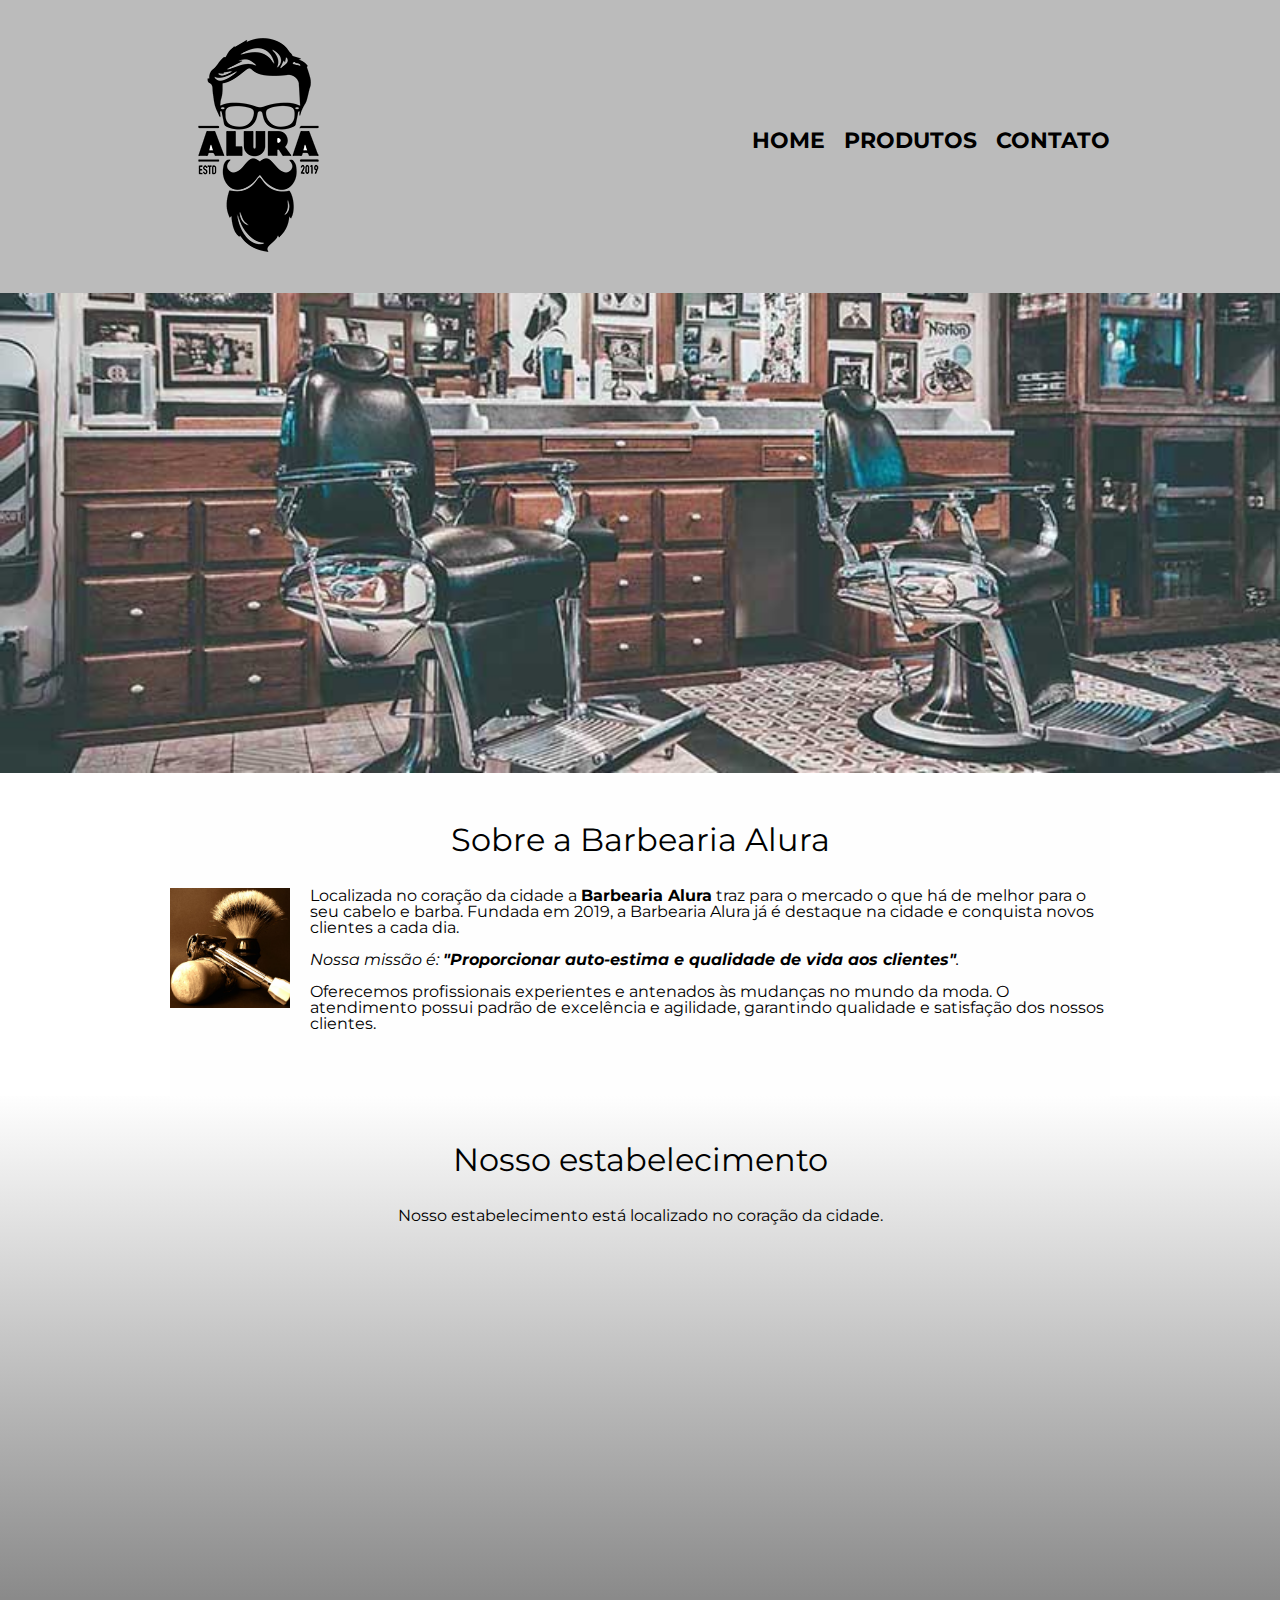
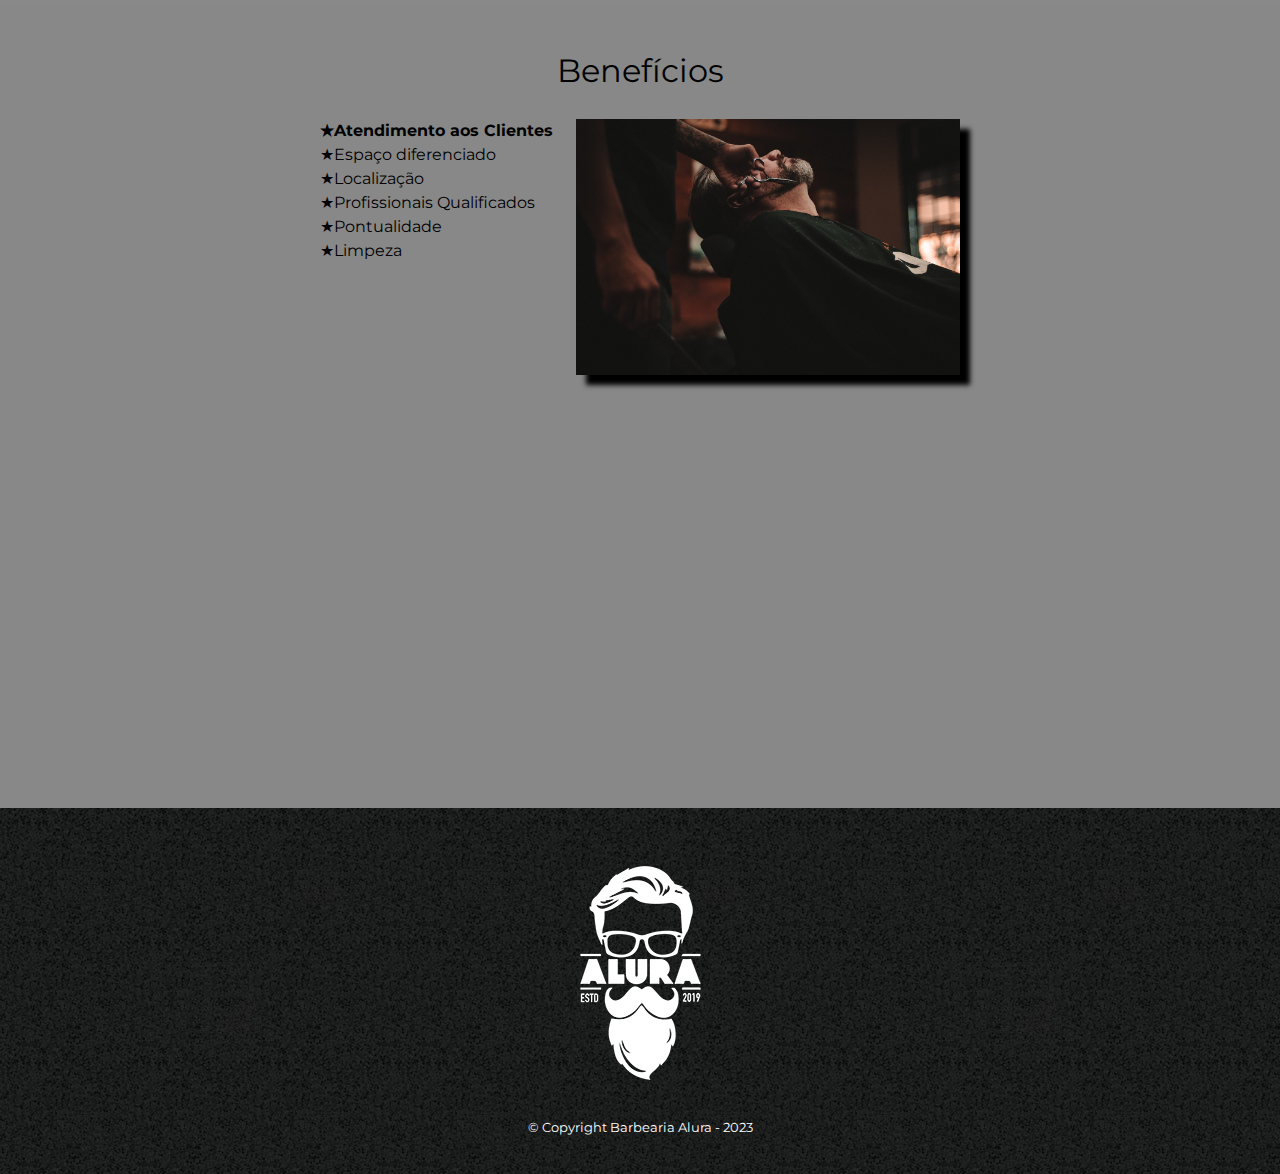
<file: index.html>
<!DOCTYPE html>
<html lang="pt-br">
	<head>
		<meta charset="UTF-8">
		<title>Barbearia Alura</title>

		<link rel="stylesheet" href="reset.css">
		<link rel="stylesheet" href="style.css">
		<link href="https://fonts.googleapis.com/css?family=Montserrat&display=swap" rel="stylesheet">
	</head>

	<body>
		<header>
			<div class="caixa">
				<h1><img src="files/logo.png"></h1>

				<nav>
					<ul>
						<li><a href="index.html">Home</a></li>
						<li><a href="produtos.html">Produtos</a></li>
						<li><a href="contato.html">Contato</a></li>
					</ul>
				</nav>
			</div>
		</header>

		<img class="banner" src="files/banner.jpg">

		<main>
			<section class="principal">
				<h2 class="titulo-principal">Sobre a Barbearia Alura</h2>

				<img class="utensilios" src="files/utensilios.jpg" alt="Utensilios de um barbeiro.">
		 
				<p>Localizada no coração da cidade a <strong>Barbearia Alura</strong> traz para o mercado o que há de melhor para o seu cabelo e barba. Fundada em 2019, a Barbearia Alura já é destaque na cidade e conquista novos clientes a cada dia.</p>

				<p id="missao"><em>Nossa missão é: <strong>"Proporcionar auto-estima e qualidade de vida aos clientes"</strong>.</em></p>

				<p>Oferecemos profissionais experientes e antenados às mudanças no mundo da moda. O atendimento possui padrão de excelência e agilidade, garantindo qualidade e satisfação dos nossos clientes.</p>
			</section>

			<section class="mapa">
				<h3 class="titulo-principal">Nosso estabelecimento</h3>
				<p>Nosso estabelecimento está localizado no coração da cidade.</p>

				<div class="mapa-conteudo">
					<iframe src="https://www.google.com/maps/embed?pb=!1m18!1m12!1m3!1d3656.4483278365396!2d-46.63466568562861!3d-23.588249068469487!2m3!1f0!2f0!3f0!3m2!1i1024!2i768!4f13.1!3m3!1m2!1s0x94ce5a2b2ed7f3a1%3A0xab35da2f5ca62674!2sCaelum!5e0!3m2!1spt-BR!2sbr!4v1568814489656!5m2!1spt-BR!2sbr" width="100%" height="300" frameborder="0" style="border:0;" allowfullscreen=""></iframe>
				</div>
			</section>

			<section class="beneficios">
				<h3 class="titulo-principal">Benefícios</h3>

				<div class="conteudo-beneficios">
					<ul class="lista-beneficios">
						<li class="itens">Atendimento aos Clientes</li>
						<li class="itens">Espaço diferenciado</li>
						<li class="itens">Localização</li>
						<li class="itens">Profissionais Qualificados</li>
						<li class="itens">Pontualidade</li>
						<li class="itens">Limpeza</li>
					</ul><img src="files/beneficios.jpg" class="imagem-beneficios">
				</div>

				<div class="video">
					<iframe width="560" height="315" src="https://www.youtube.com/embed/wcVVXUV0YUY" frameborder="0" allow="accelerometer; autoplay; encrypted-media; gyroscope; picture-in-picture" allowfullscreen></iframe>
				</div>
			</section>
		</main>

		<footer>
			<img src="files/logo-branco.png">
			<p class="copyright">&copy; Copyright Barbearia Alura - 2023</p>
		</footer>
	</body>
</html>
</file>
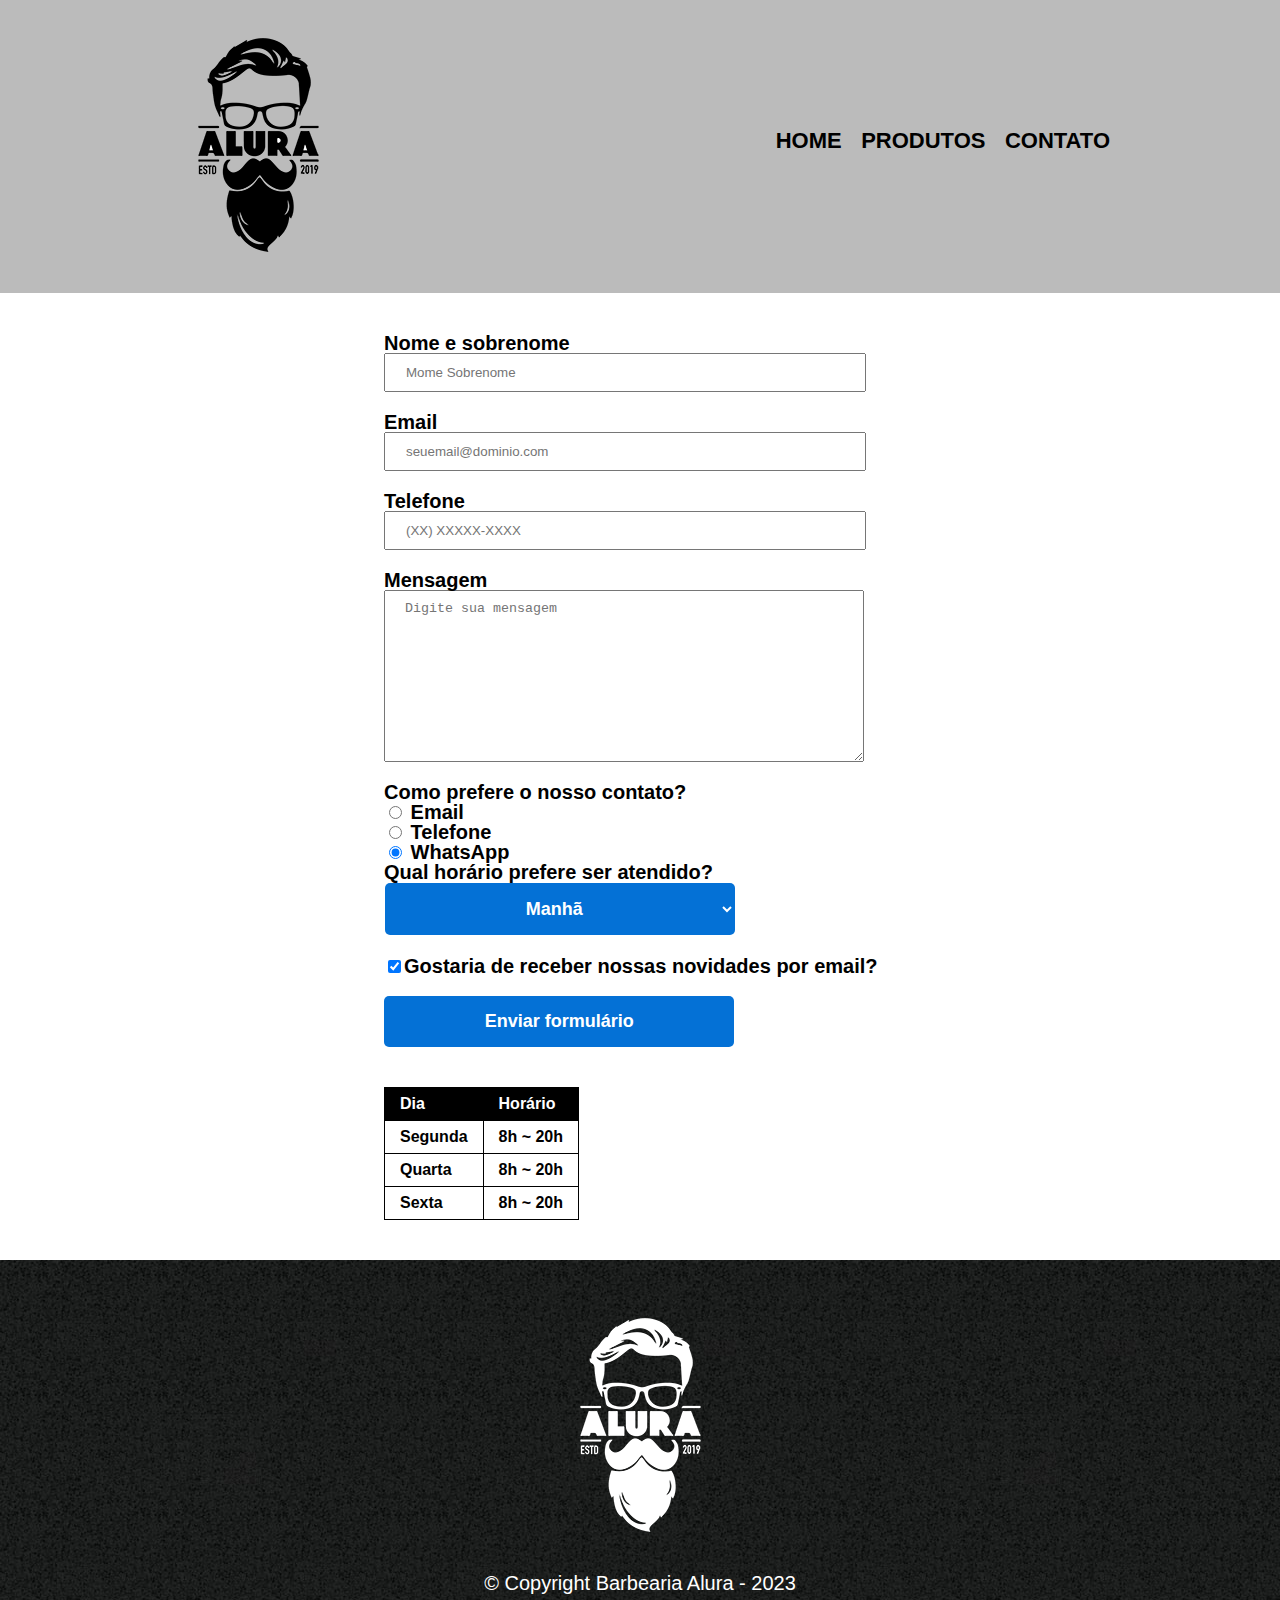
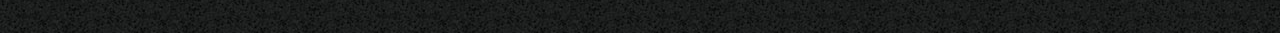
<file: contato.html>
<!DOCTYPE html>
<html>
	<head>
		<meta charset="UTF-8">
		<title>Contato - Barbearia Alura</title>

		<link rel="stylesheet" href="reset.css">
		<link rel="stylesheet" href="style-contato.css">
	</head>
	<body>
		<header>
			<div class="caixa">
				<h1><img src="files/logo.png" alt="Logo da Barbearia Alura"></h1>

				<nav>
					<ul>
						<li><a href="index.html">Home</a></li>
						<li><a href="produtos.html">Produtos</a></li>
						<li><a href="contato.html">Contato</a></li>
					</ul>
				</nav>
			</div>
		</header>

		<main>
			<form>
				<label for="nomesobrenome">Nome e sobrenome</label>
				<input type="text" id="nomesobrenome" class="input-padrao" required placeholder="Mome Sobrenome">

				<label for="email">Email</label>
				<input type="email" id="email" class="input-padrao" required placeholder="seuemail@dominio.com">

				<label for="telefone">Telefone</label>
				<input type="tel" id="telefone" class="input-padrao" required placeholder="(XX) XXXXX-XXXX">

				<label for="mensagem">Mensagem</label>
				<textarea cols="70" rows="10" id="mensagem" class="input-padrao" required placeholder="Digite sua mensagem"></textarea>

				<fieldset>
					<legend>Como prefere o nosso contato?</legend>
					<label for="radio-email"><input type="radio" name="contato" value="email" id="radio-email"> Email</label>
					
					<label for="radio-telefone"><input type="radio" name="contato" value="telefone" id="radio-telefone"> Telefone</label>
					
					<label for="radio-whatsapp"><input type="radio" name="contato" value="whatsapp" id="radio-whatsapp" checked> WhatsApp</label>
				</fieldset>

				<fieldset>
					<legend>Qual horário prefere ser atendido?</legend>
					<select>
						<option>Manhã</option>
						<option>Tarde</option>
						<option>Noite</option>
					</select>
				</fieldset>

				<label class="checkbox"><input type="checkbox" checked>Gostaria de receber nossas novidades por email?</label>

				<input type="submit" value="Enviar formulário" class="enviar">
			</form>

			<table>
				<tr>
					<td>Dia</td>
					<td>Horário</td>
				</tr>
				<tr>
					<td>Segunda</td>
					<td>8h ~ 20h</td>
				</tr>
				<tr>
					<td>Quarta</td>
					<td>8h ~ 20h</td>
				</tr>
				<tr>
					<td>Sexta</td>
					<td>8h ~ 20h</td>
				</tr>
			</table>
		</main>

		<footer>
			<img src="files/logo-branco.png" alt="Logo da Barbearia Alura">
			<p class="copyright">&copy; Copyright Barbearia Alura - 2023</p>
		</footer>
	</body>
</html>
</file>
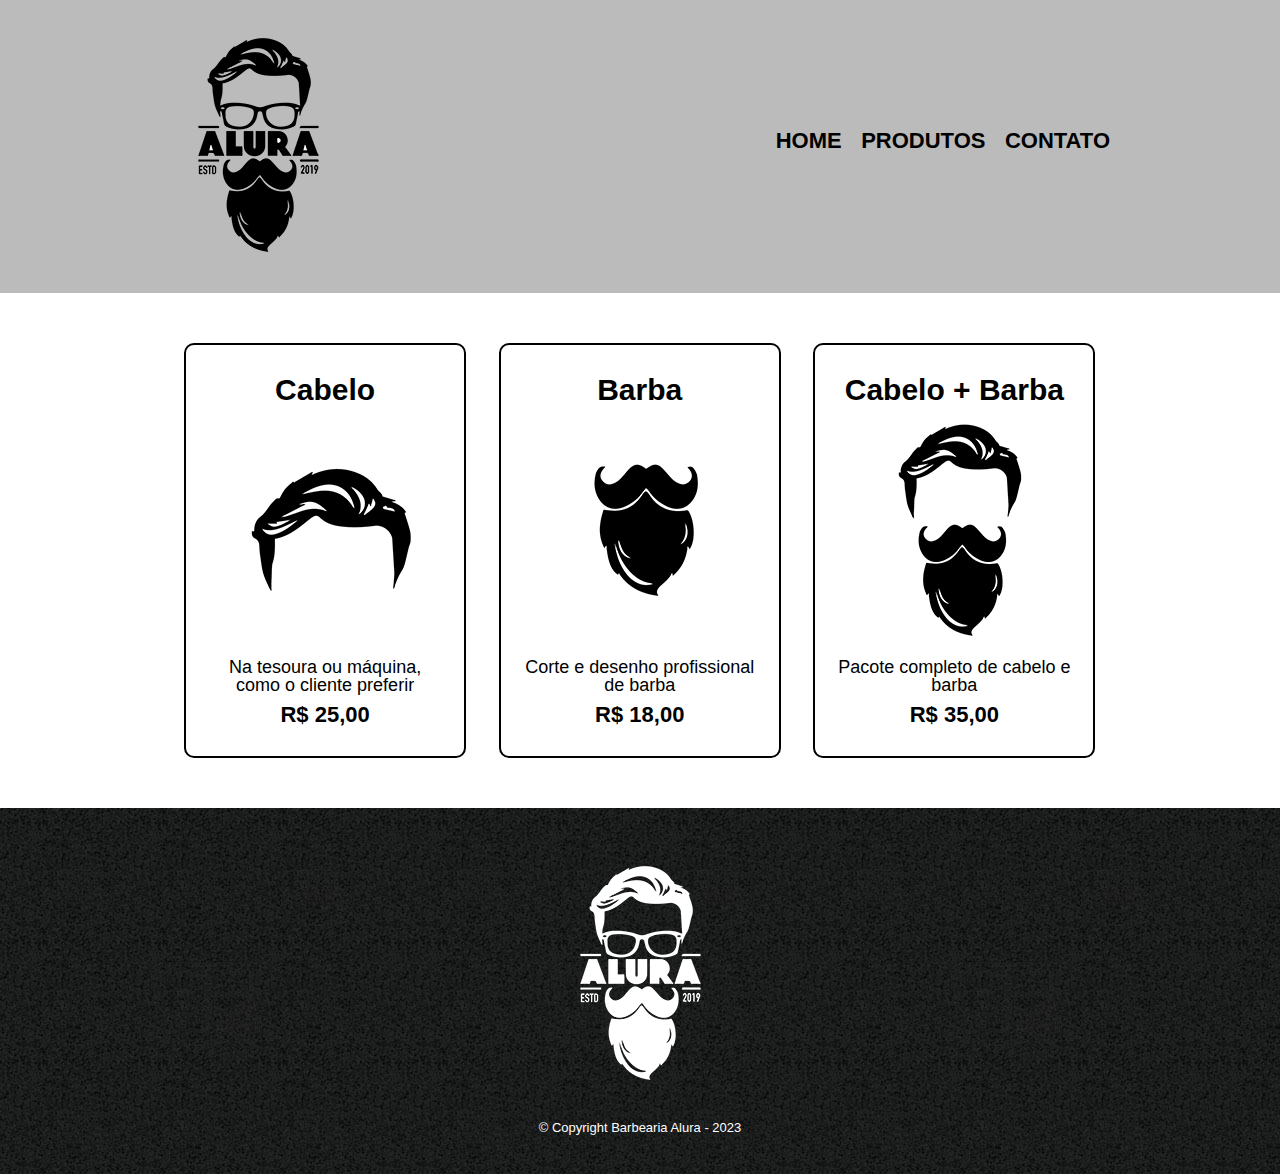
<file: produtos.html>
<!DOCTYPE html>
<html>
	<head>
		<meta charset="UTF-8">
		<title>Produtos - Barbearia Alura</title>

		<link rel="stylesheet" href="reset.css">
		<link rel="stylesheet" href="style.css">
	</head>
	<body>
		<header>
			<div class="caixa">
				<h1><img src="files/logo.png"></h1>

				<nav>
					<ul>
						<li><a href="index.html">Home</a></li>
						<li><a href="produtos.html">Produtos</a></li>
						<li><a href="contato.html">Contato</a></li>
					</ul>
				</nav>
			</div>
		</header>

		<main>
			<ul class="produtos">
				<li>
					<h2>Cabelo</h2>
					<img src="files/cabelo.jpg">
					<p class="produto-descricao">Na tesoura ou máquina, como o cliente preferir</p>
					<p class="produto-preco">R$ 25,00</p>
				</li>
				<li>
					<h2>Barba</h2>
					<img src="files/barba.jpg">
					<p class="produto-descricao">Corte e desenho profissional de barba</p>
					<p class="produto-preco">R$ 18,00</p>
				</li>
				<li>
					<h2>Cabelo + Barba</h2>
					<img src="files/cabelo+barba.jpg">
					<p class="produto-descricao">Pacote completo de cabelo e barba</p>
					<p class="produto-preco">R$ 35,00</p>
				</li>
			</ul>
		</main>

		<footer>
			<img src="files/logo-branco.png">
			<p class="copyright">&copy; Copyright Barbearia Alura - 2023</p>
		</footer>
	</body>
</html>
</file>
<file: style.css>
body {
    font-family: 'Montserrat', sans-serif;
}
header{
    background: #bbbbbb;
    padding: 20px;
    
    
}
.caixa {
    position: relative;
    width: 940px;
    margin: 0 auto;
}
nav {
    position: absolute;
    top: 110px;
    right: 0;

}
nav li {
    display: inline;
    margin: 0 0 0 15px;

}
nav a {
    text-transform: uppercase;
    color: #000000;
    font-weight: bold;
    font-size: 22px;
    text-decoration: none;
    
}
nav a:hover {
    color: #c78c19;
    text-decoration: underline;

}
.produtos {
    width: 940px;
    margin: 0 auto;
    padding: 50px 0;
}
.produtos li {
    display: inline-block;
    text-align: center;
    width: 30%;
    vertical-align: top;
    margin: 0 1.5%;
    padding: 30px 20px;
    box-sizing: border-box;
    border: 2px solid #000000;
    border-radius: 10px;

}
.produtos li:hover {
    border-color: #c78c19;
} 
.produtos li:active {
    border-color: #088c19;
  
}
.produtos li:hover h2 {
    font-size: 34px;
}
.produtos h2 {
    font-size: 30px;
    font-weight: bold;

}
.produto-descricao {
    font-size: 18px;
    
}
.produto-preco {
    font-size: 22px;
    font-weight: bold;
    margin-top: 10px;

}
 
footer {
    text-align: center;
    background: url("bg.jpg");
    padding: 40px 0;
}
.copyright {
    color: #ffffff;
    font-size: 13px;
    margin: 20px 0 0;


}
form {
   margin: 40px 0;

}
form label, form legend{
    display:block;
    font-size: 20px;
    margin:0 0 10px;

}
.input-padrao{
    display:block;
    margin: 0 0 20px;
    padding: 10px 25px;
    width: 50%;


}
.checkbox {
    margin: 20px 0;            /* tamanho da margem do item e quanto ela extende*/
}
.enviar {
    width: 40%;                /* tamanho de 40% da tela*/
    padding: 15px 0;           /* cresce 15px os itens dentro da borda*/ 
    background: orange;      /* cor do botão inicial laranja*/
    color: white;            /* cor do texto do botão branco*/
    font-weight: bold;         /* fonte do botão fica em negrito */
    font-size: 18px;           /* tamanho da fonte cresce em 18 px*/
    border: none;              /* remove a borda do botão*/
    border-radius: 5px;        /* borda do botão cresce 15px */
    transition: 1s all;        /* transição entre a cor do botão, e os segundos dessa transição, adicionado depois o "all" adiciona a transição a todos os itens*/
    cursor: pointer;           /* quando o cursor por cima do objeto */

}
.enviar:hover {
    background: darkorange;            /* cor do botão troca para laranja escuro ao passar mouse */
    transform: scale(1.2); /* quando mouse passa por cima do item cresce 20% calculo feito para 1.2 */
}

table {
    margin: 20px 0 40px;

}

thead {
    background: #555555;
    color: white;
    font-weight: bold;
}
td, th {
    border: 1px solid #000000;
    padding: 8px 15px;          /* padding é o espaçamento interno da tabela onde 8px é tamanho para cima e para baixo e 15px é a largura */

}
/* css da pagina inicial */
.banner {
    width: 100%;

}
.titulo-principal {
    text-align: center;
    font-size: 2em;         /* <================= 2em usamos quando queremos que a fonte tenha o dobro dos pixels da base*/ 
    margin: 0 0 1em;        /*no nosso caso temos uma fonte base de 15px então a fonte do titulo principal vai ser 30 px */
    clear: left;            /* Comando para limpar o "float left" que aplicamos do utensilios pois esta afetando outras paginas*/
    
}                                            /* Mantive essa sessão, só para estudos, pois não vamos usar mais
/*.titulo-principal:first-letter {           /* a Pseudo-classe (first-letter) seleciona a primeira letra de um paragrafro nesse caso
                                             dentro do titulo principal no caso a primeira letra passa a ser negrito */
    /*font-weight: bold;                     /* ou poderiamaos usar por exemplo (p:first-line font-style: italic;) para que a primeira linha
                                             de todos os paragrafos fiquem em italico */

.principal {
    padding: 3em 0;
    background: #fefefe;
    width: 940px;
    margin: 0 auto;
}
.principal p {
    margin:0 0 1em;

}
.principal strong {
    font-weight: bold;              /* Contorno da fonte negrito*/
}
.principal em{
    font-style: italic;             /* Estilo da fonte italico*/

}
.utensilios{
    width: 120px;
    float: left;                    /* "Float: left;  float:right" Servem para que o elemento se detaque na tela, deixe de*/
    margin: 0 20px 20px 0;          /* ocupar o espaço em que estava para que outros elmentos possam se posicionar ao redor dele;*/
                                    
                                    /*1=0    A primeira propriedade da margin que no nosso caso é "0" é para "CIMA" 
                                    2=20px A segunda propriedade que no caso é "20px" é para "DIREIRA"
                                    3=20px A terceira "20px" é para "BAIXO"
                                    4=0    A quarta posição da nossa margin é "ESQUERDA"*/
}
.mapa {
    padding: 3em 0;                 /* Espaçamento interno de 3m para cima e para baixo e 0 para os lados */
    background: linear-gradient(#fefefe, #888888); 
                                    
                                    /*Além do degradê linear(linear-gradient) temos ainda a opção radial(radial-gradient),*/ 
                                    
                                    /*que organiza a transição de cores de maneira circular. Nosso site terá uma gradação de cinza linear */
                                    /*Como estamos utilizando quatro cores no exemplo, há valores subentendidos em cada uma delas,*/ 
                                    
                                    /*Podemos utilizar 45deg ou mais para ter o começo do gradient da forma que queremos*/
                                    /*na sequência: 0%, 25%, 50%, e 75% para a última cor da sequência.*/ 
                                    /*Mas podemos manipular esses valores de acordo com nosso interesse,*/ 
                                    /*como definir que orange, por exemplo, terá o valor de 50%.*/
}
.mapa-conteudo {
    width: 940px;
    margin: 0 auto;
} 
.beneficios {                       /* chamando a sessão beneficios, adicionando um padding teremos um espaçamento maior*/
    padding: 3em 0;
    background: #888888;

}
.conteudo-beneficios {
    width: 640px;                   /*tamanho da lista e dos beneficios principais em 640px */
    margin: 0 auto;                 /* Margem espaçamento para a esquerda automatico */
}
.lista-beneficios {
    width: 40%;                     /* Lista terá 40% de largura em relação ao tamanho da tela */
    display: inline-block;          /* Um adendo o inline-block interpreta ate mesmos os espaços vazios no html */
    vertical-align: top;            /* Alinha minha lista, com referencia na parte de cima ou seja ao topo */

}
.itens {                            /* Chamamos a classe itens */
    line-height: 1.5;               /* Para darmos mais espaçamento entre as linhas usamos o "line-height" */
                                    /* A altura da linha é proporcinal ao tamanho da fonte que é "1" mas optamos por "1.5" */
}
.itens:first-child{                 /* Aqui estamos usando uma "Pseudo-classe" estamos chamando o primeiro item da lista de itens*/
     font-weight: bold;             /* pois queremos que só o primeiro paragrafo dessa lista seja em "negrito" */
                                    /* Poderiamos usar também o "last-child" para que o último item da lista seja marcado */
                                    /* Ainda podemos usar "nth-child(4)" no caso o "4" se refere ao quarto item da lista */
                                    /* Se usarmos "nth-child(2n)" com o "n" atribuido ao numero "2" serão afetados os numeros pares da lista */
}
.itens:before {                     /* Usamos essa pseudo-classe "before and after" para adicionar um item antes ou depois */
    content: "★";
}
.imagem-beneficios {                
    width: 60%;
    opacity: 1;
    transition: 400ms;
    box-shadow: 10px 10px 5px 0 #000000;

}
.imagem-beneficios:hover {
    opacity: 0.3;
    

    
}
.mapa p {
    margin: 0 0 2em;                 /* Espaçamento interno do paragrafo dentro da classe mapa, para baixo de "2em"*/ 
    text-align: center;              /* Alinha o texto do mapa ao centro */ 
}
.video {
    width: 560px;                    /* Estabelece o tamanho do video que aparecerá na tela */
    margin: 2em auto;                /* Espaçamento interno cresce 2em para cima e para baixo e automatico nas laterais*/
}

@media screen and (max-width: 480px) {
    .caixa, .principal, .conteudo-beneficios, .mapa-conteudo, .video {
        width: auto;
    }

    h1 {
        text-align: center;
    }

    nav {
        position: static;
    }

    .lista-beneficios, .imagem-beneficios {
        width: 100%;
    }
}
</file>
<file: style-contato.css>
body {
    font-family: 'Montserrat', sans-serif;
}
header{
    background: #bbbbbb;
    padding: 20px;
    
    
}
main {
    margin: 20px 20px 20px 30%;
    font-weight: bold;
}
.caixa {
    position: relative;
    width: 940px;
    margin: 0 auto;
}
nav {
    position: absolute;
    top: 110px;
    right: 0;

}
nav li {
    display: inline;
    margin: 0 0 0 15px;

}
nav a {
    text-transform: uppercase;
    color: #000000;
    font-weight: bold;
    font-size: 22px;
    text-decoration: none;
    
}
nav a:hover {
    color: #c78c19;
    text-decoration: underline;

}
footer {
    text-align: center;
    background: url("bg.jpg");
    padding: 40px 0;
}
.copyright {
    color: #ffffff;
    font-size: 20px;
    margin: 20px 0 0;


}
select {
    margin: 1px 5px 1px 1px;
    width: 40%;
    padding: 15px 0;
    background: #0471d6;
    color: white;
    font-weight: bold;
    font-size: 18px;
    border: none;
    border-radius: 5px;
    transition: 1s all;
    cursor: pointer;
    text-align: center;
}
select:hover{
    background: darkslateblue;            
    transform: scale(1.2); 
}
form {
   margin: 40px 0;
   width: 100%;

}
form label, form legend{
    display:block;
    font-size: 20px;
    margin:10 10px 10px;

}

.input-padrao{
    display:block;
    margin: 0 0 20px;
    padding: 10px 20px;
    width: 50%;


}
.checkbox {
    margin: 20px 0;            /* tamanho da margem do item e quanto ela extende*/
}
.enviar {
    width: 40%;                /* tamanho de 40% da tela*/
    padding: 15px 0;           /* cresce 15px os itens dentro da borda*/ 
    background: #0471d6;      /* cor do botão inicial laranja*/
    color: white;            /* cor do texto do botão branco*/
    font-weight: bold;         /* fonte do botão fica em negrito */
    font-size: 18px;           /* tamanho da fonte cresce em 18 px*/
    border: none;              /* remove a borda do botão*/
    border-radius: 5px;        /* borda do botão cresce 15px */
    transition: 1s all;        /* transição entre a cor do botão, e os segundos dessa transição, adicionado depois o "all" adiciona a transição a todos os itens*/
    cursor: pointer;           /* quando o cursor por cima do objeto */

}
.enviar:hover {
    background: darkslateblue;            /* cor do botão troca para laranja escuro ao passar mouse */
    transform: scale(1.2);                  /* quando mouse passa por cima do item cresce 20% calculo feito para 1.2 */
}

table {
    margin: 20px 0 40px;

}



thead {
    background: #070707;
    color: white;
    font-weight: bold;
    margin: 5px 5px 5px 20%;
    text-align: center;
}
tr:first-child {
    background: #000000;
    color: #ffffff;
    

}
td, th {
    border: 1px solid #000000;
    padding: 8px 15px; 
                                 /* padding é o espaçamento interno da tabela onde 8px é tamanho para cima e para baixo e 15px é a largura */

}
</file>
